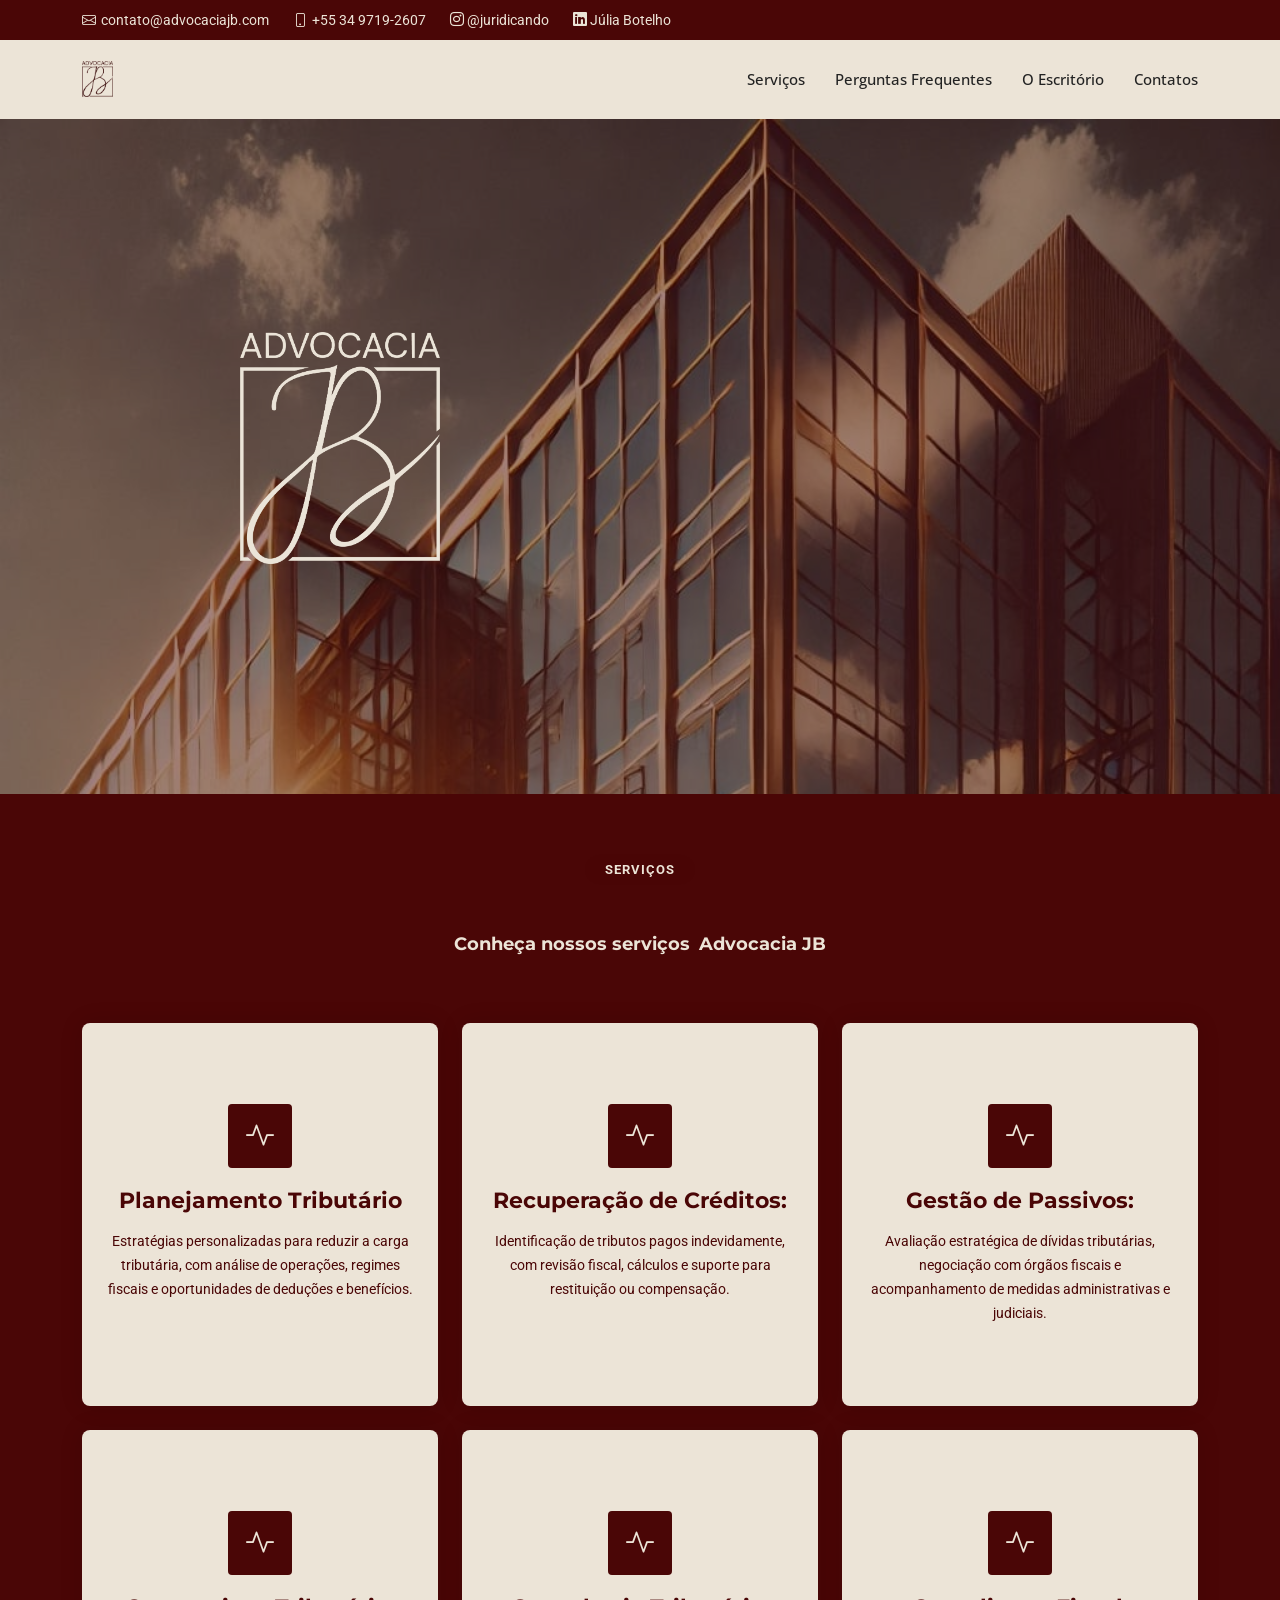
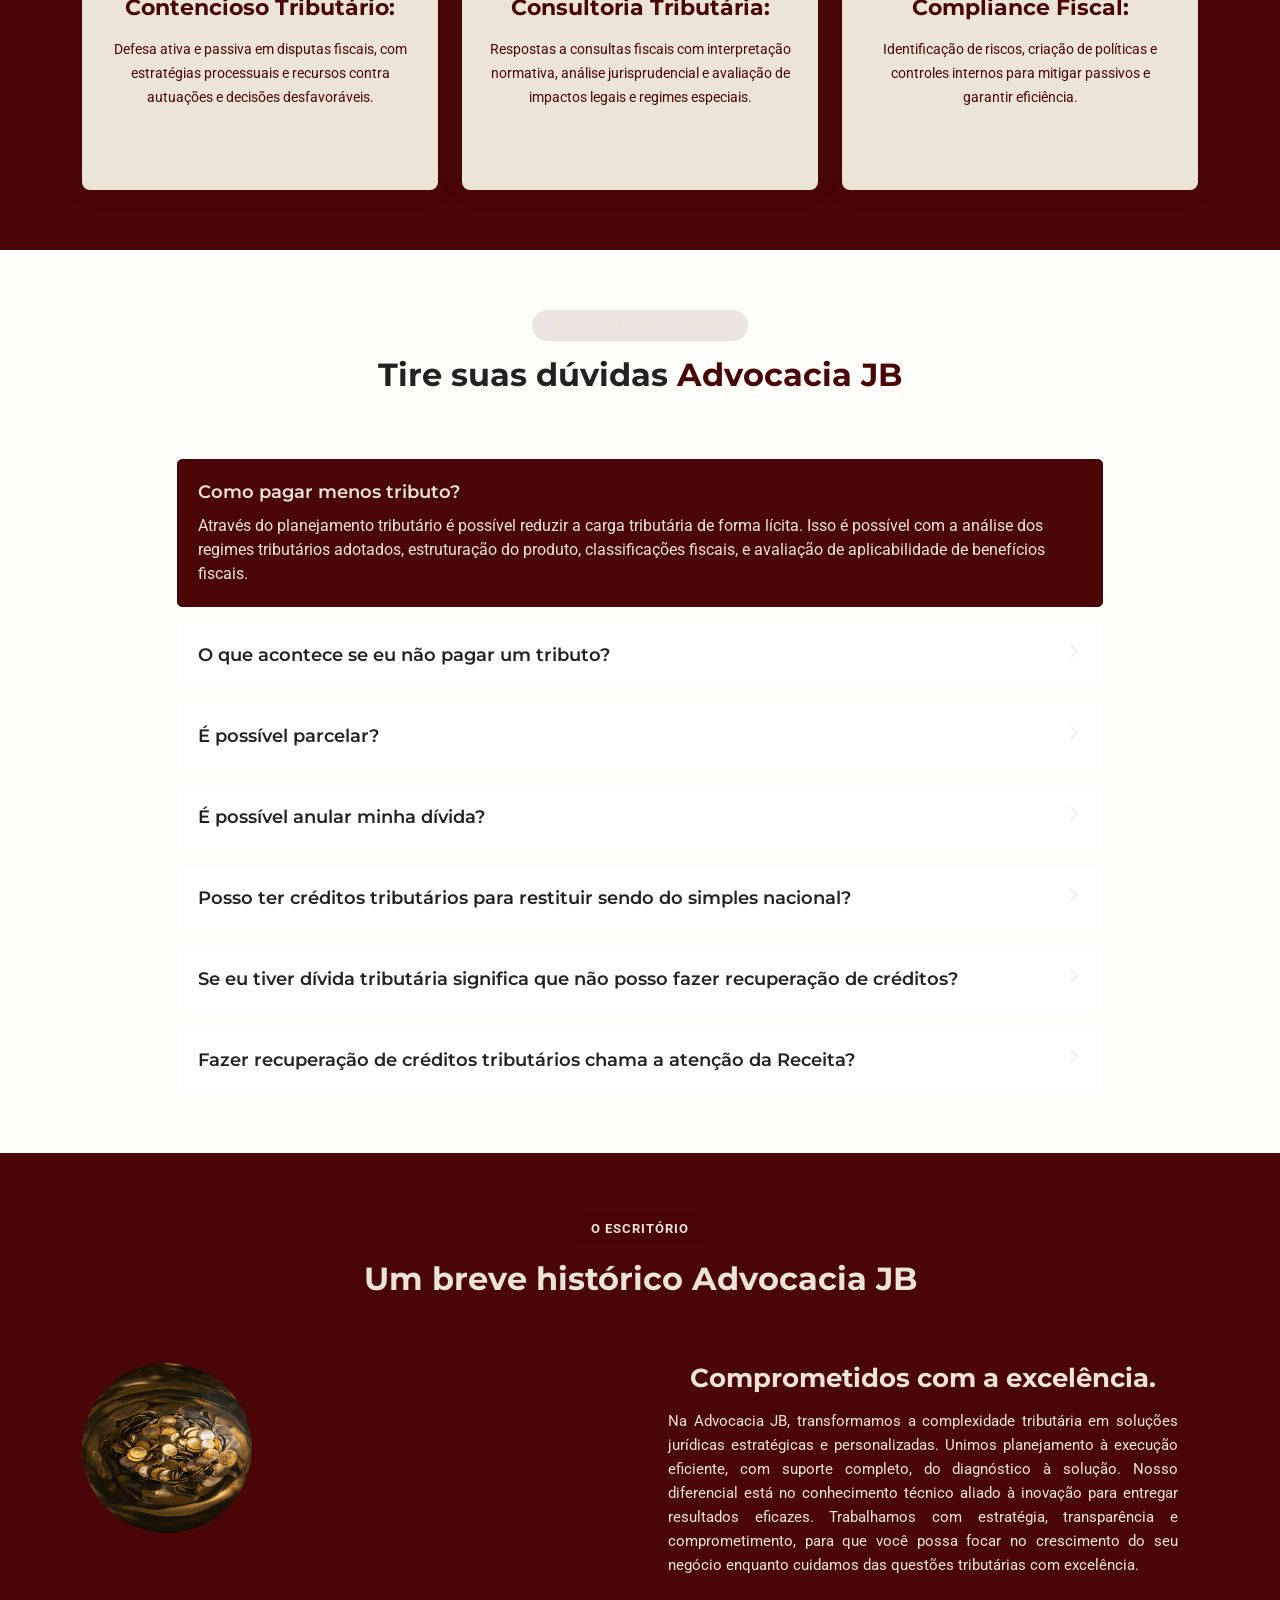
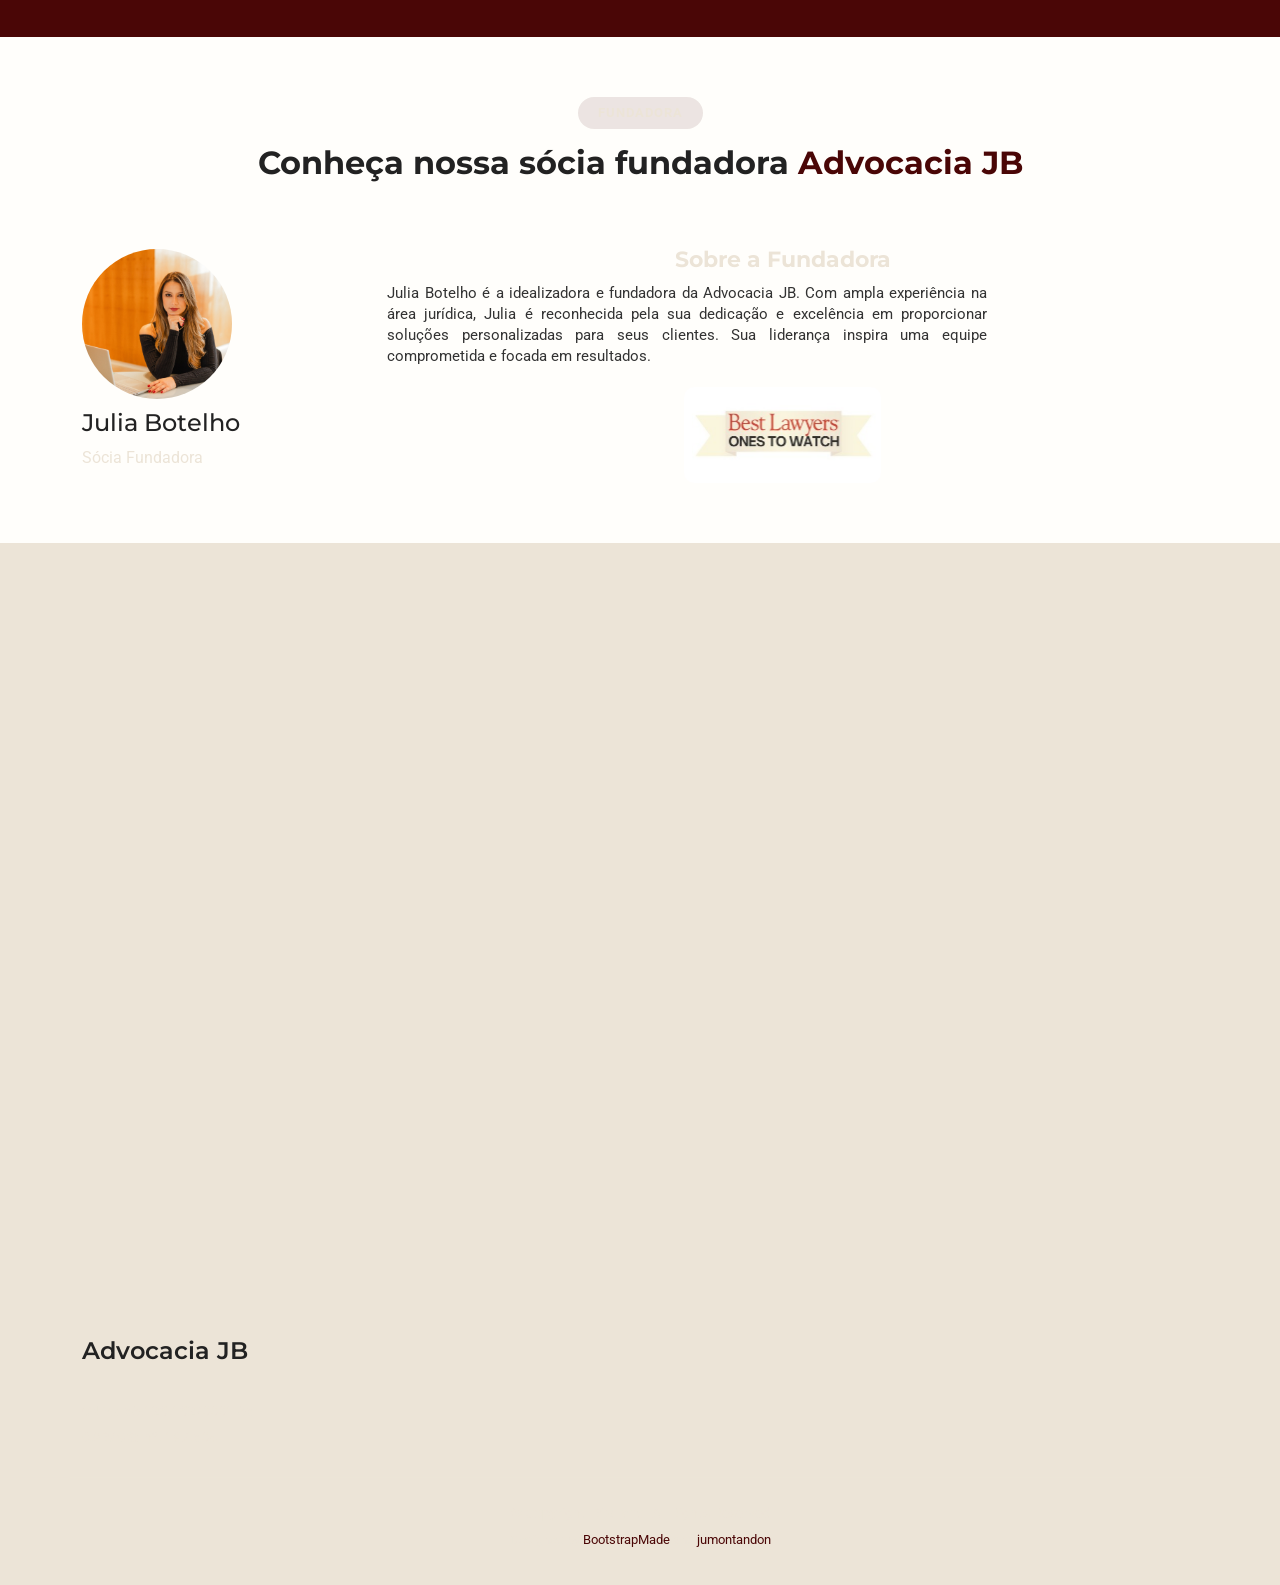
<file: index.html.html>
<!DOCTYPE html>
<html lang="en">

<head>
  <meta charset="utf-8">
  <meta content="width=device-width, initial-scale=1.0" name="viewport">
  <title>Advocacia JB</title>
  <meta name="description" content="Escritório de advocacia, localizado em Uberlândia, especializado em direito empresarial">
  <meta name="keywords" content="direito tributário, direito empresarial, diminuir impostos, julia botelho, escritorio advocacia uberlandia, advocacia empresarial">

  <!-- Favicons -->
  <link href="assets/img/JB_Bordeaux_with_white_bg.png" rel="icon">
  <link href="assets/img/apple-touch-icon.png" rel="apple-touch-icon">

  <!-- Fonts -->
  <link href="https://fonts.googleapis.com" rel="preconnect">
  <link href="https://fonts.gstatic.com" rel="preconnect" crossorigin>
  <link href="https://fonts.googleapis.com/css2?family=Roboto:ital,wght@0,100;0,300;0,400;0,500;0,700;0,900;1,100;1,300;1,400;1,500;1,700;1,900&family=Open+Sans:ital,wght@0,300;0,400;0,500;0,600;0,700;0,800;1,300;1,400;1,500;1,600;1,700;1,800&family=Montserrat:ital,wght@0,100;0,200;0,300;0,400;0,500;0,600;0,700;0,800;0,900;1,100;1,200;1,300;1,400;1,500;1,600;1,700;1,800;1,900&display=swap" rel="stylesheet">

  <!-- Vendor CSS Files -->
  <link href="assets/vendor/bootstrap/css/bootstrap.min.css" rel="stylesheet">
  <link href="assets/vendor/bootstrap-icons/bootstrap-icons.css" rel="stylesheet">
  <link href="assets/vendor/aos/aos.css" rel="stylesheet">
  <link href="assets/vendor/glightbox/css/glightbox.min.css" rel="stylesheet">
  <link href="assets/vendor/swiper/swiper-bundle.min.css" rel="stylesheet">

  <!-- Main CSS File -->
  <link href="assets/css/main.css" rel="stylesheet">

  <!-- =======================================================
  * Template Name: BizLand
  * Template URL: https://bootstrapmade.com/bizland-bootstrap-business-template/
  * Updated: Dec 05 2024 with Bootstrap v5.3.3
  * Author: BootstrapMade.com
  * License: https://bootstrapmade.com/license/
  ======================================================== -->
</head>

<body class="index-page">

  <header id="header" class="header sticky-top">

    <div class="topbar d-flex align-items-center">
      <div class="container d-flex justify-content-center justify-content-md-between">
        <div class="contact-info d-flex align-items-center">
          <i class="bi bi-envelope d-flex align-items-center"><a href="mailto:contact@example.com">contato@advocaciajb.com</a></i>
          <i class="bi bi-phone d-flex align-items-center ms-4"><a href="https://wa.me/553497192607?text=Olá,%20gostaria%20de%20solicitar%20uma%20proposta">+55 34 9719-2607</a></i>
          <a href="https://www.instagram.com/juridicando/" class="instagram d-flex align-items-center ms-4">
            <i class="bi bi-instagram">   @juridicando</i>
          </a>
          <a href="https://www.linkedin.com/in/julia-botelho/" class="linkedin d-flex align-items-center ms-4">
            <i class="bi bi-linkedin">   Júlia Botelho</i>
          </a>
        </div>
      </div>
    </div>
  <!-- End Top Bar -->

    <div class="branding d-flex align-items-center">

      <div class="container position-relative d-flex align-items-center justify-content-between">
        <a href="index.html" class="logo d-flex align-items-center">
        
          <img src="assets/img/JB Bordeaux.png" alt="Logo Advocacia JB">
          <!--<h1 class="sitename">Advocacia JB</h1>-->
        </a>

        <nav id="navmenu" class="navmenu">
          <ul>
            <li><a href="#services">Serviços</a></li>
            <li><a href="#faq">Perguntas Frequentes</a></li>
            <!--<li><a href="#portfolio">Artigos</a></li>-->
            <li><a href="#about">O Escritório</a></li>
            <!--<li><a href="#google">Avaliações</a></li>-->
            <li><a href="#contact">Contatos</a></li>
          </ul>
          <i class="mobile-nav-toggle d-xl-none bi bi-list"></i>
        </nav>

      </div>

    </div>

  </header>

  <main class="main">

    <!-- Hero Section -->
    <section id="hero" class="hero section light-background">
      <div class="container">
        <div class="row gy-4">
          <!-- Coluna com o conteúdo existente -->
          <div class="col-lg-6 order-2 order-lg-1 d-flex flex-column align-items-center justify-content-center" data-aos="zoom-out">
           <!-- <h1><span>Advocacia JB</span></h1>-->
            <!-- Adicionando o quadrado abaixo do título -->
            <div class="icon-box-wrapper mt-4">
              <!--<a href="#imob" class="icon-box-link">
                <div class="icon-box">-->
                  <img src="assets/img/JB Off White.png" alt="Logo escritório">
                  <!--<h3>Direito Tributário</h3>-->
                </div>
              </a>
            </div>
          </div>
    
          <!-- Coluna com a citação -->
          <div class="col-lg-6 order-1 order-lg-2 d-flex flex-column align-items-center justify-content-center" data-aos="zoom-out">
            <blockquote class="quote">
              <!--<p>“Aumento seu lucro com a redução de tributos.”</p>-->
            </blockquote>
          </div>
        </div>
      </div>
    </section>
    
    
    <!-- /Hero Section -->

    <!-- Services Section -->
    <section id="services" class="services section">

      <!-- Section Title -->
      <div class="container section-title" data-aos="fade-up">
        <h2>Serviços</h2>
        <p><span>Conheça nossos serviços</span> <span class="description-title">Advocacia JB</span></p>
      </div><!-- End Section Title -->

      <div class="container">

        <div class="row gy-4">

          <div class="col-lg-4 col-md-6" data-aos="fade-up" data-aos-delay="100">
            <div class="service-item position-relative">
              <div class="icon">
                <i class="bi bi-activity"></i>
              </div>
              <a href="#" class="stretched-link">
                <h3>Planejamento Tributário</h3>
              </a>
              <p>Estratégias personalizadas para reduzir a carga tributária, com análise de operações, regimes fiscais e oportunidades de deduções e benefícios.</p>
            </div>
          </div><!-- End Service Item -->

          <div class="col-lg-4 col-md-6" data-aos="fade-up" data-aos-delay="200">
            <div class="service-item position-relative">
              <div class="icon">
                <i class="bi bi-activity"></i>
              </div>
              <a href="#" class="stretched-link">
                <h3>Recuperação de Créditos:</h3>
              </a>
              <p> Identificação de tributos pagos indevidamente, com revisão fiscal, cálculos e suporte para restituição ou compensação.</p>
            </div>
          </div><!-- End Service Item -->

          <div class="col-lg-4 col-md-6" data-aos="fade-up" data-aos-delay="300">
            <div class="service-item position-relative">
              <div class="icon">
                <i class="bi bi-activity"></i>
              </div>
              <a href="#" class="stretched-link">
                <h3>Gestão de Passivos:</h3>
              </a>
              <p>Avaliação estratégica de dívidas tributárias, negociação com órgãos fiscais e acompanhamento de medidas administrativas e judiciais.</p>
            </div>
          </div><!-- End Service Item -->

          <div class="col-lg-4 col-md-6" data-aos="fade-up" data-aos-delay="400">
            <div class="service-item position-relative">
              <div class="icon">
                <i class="bi bi-activity"></i>
              </div>
              <a href="#" class="stretched-link">
                <h3>Contencioso Tributário:</h3>
              </a>
              <p>Defesa ativa e passiva em disputas fiscais, com estratégias processuais e recursos contra autuações e decisões desfavoráveis.</p>
              <a href="#" class="stretched-link"></a>
            </div>
          </div><!-- End Service Item -->

          <div class="col-lg-4 col-md-6" data-aos="fade-up" data-aos-delay="500">
            <div class="service-item position-relative">
              <div class="icon">
                <i class="bi bi-activity"></i>
              </div>
              <a href="#" class="stretched-link">
                <h3>Consultoria Tributária:</h3>
              </a>
              <p>Respostas a consultas fiscais com interpretação normativa, análise jurisprudencial e avaliação de impactos legais e regimes especiais.</p>
              <a href="#" class="stretched-link"></a>
            </div>
          </div><!-- End Service Item -->

          <div class="col-lg-4 col-md-6" data-aos="fade-up" data-aos-delay="600">
            <div class="service-item position-relative">
              <div class="icon">
                <i class="bi bi-activity"></i>
              </div>
              <a href="#" class="stretched-link">
                <h3>Compliance Fiscal:</h3>
              </a>
              <p>Identificação de riscos, criação de políticas e controles internos para mitigar passivos e garantir eficiência.</p>
              <a href="#" class="stretched-link"></a>
            </div>
          </div><!-- End Service Item -->
        </div>
      </div>
    </section><!-- /Services Section -->

    <!-- Faq Section -->


      <!-- Section Title -->
      <section id="faq" class="faq section light-background">
        <div class="container section-title" data-aos="fade-up">
          <h2>Perguntas Frequentes</h2>
          <p><span>Tire suas dúvidas</span> <span class="description-title">Advocacia JB</span></p>
        </div><!-- End Section Title -->
  
        <div class="container">
  
          <div class="row justify-content-center">
  
            <div class="col-lg-10" data-aos="fade-up" data-aos-delay="100">
  
              <div class="faq-container">
  
                <div class="faq-item faq-active">
                  <h3>Como pagar menos tributo?</h3>
                  <div class="faq-content">
                    <p>Através do planejamento tributário é possível reduzir a carga tributária de forma lícita. Isso é possível com a análise dos regimes tributários adotados, estruturação do produto, classificações fiscais, e avaliação de aplicabilidade de benefícios fiscais.</p>
                  </div>
                  <i class="faq-toggle bi bi-chevron-right"></i>
                </div><!-- End Faq item-->
  
                <div class="faq-item">
                  <h3>O que acontece se eu não pagar um tributo?</h3>
                  <div class="faq-content">
                    <p>O não pagamento de débitos tributários tem impacto financeiro, pois importa em acréscimo de juros e multas. Além disso, após a cobrança administrativa, o débito é encaminhado para inscrição em dívida ativa e posterior ajuizamento de execução fiscal, onde pode haver protesto, inscrição no Cadin, bloqueio de conta bancária, penhora dos bens, entre outros.</p>
                  </div>
                  <i class="faq-toggle bi bi-chevron-right"></i>
                </div><!-- End Faq item-->
  
                <div class="faq-item">
                  <h3>É possível parcelar?</h3>
                  <div class="faq-content">
                    <p>Sim, existem parcelamentos regulares e incentivados, com benefícios de prazos maiores e redução de multas e juros. Mas atenção, é importante consultar um especialista para analisar estrategicamente, inclusive se todos os débitos são devidos.</p>
                  </div>
                  <i class="faq-toggle bi bi-chevron-right"></i>
                </div><!-- End Faq item-->
  
                <div class="faq-item">
                  <h3>É possível anular minha dívida?</h3>
                  <div class="faq-content">
                    <p>Sim, fazemos uma análise de causas de nulidade ou extinção do débito</p>
                  </div>
                  <i class="faq-toggle bi bi-chevron-right"></i>
                </div><!-- End Faq item-->
  
                <div class="faq-item">
                  <h3>Posso ter créditos tributários para restituir sendo do simples nacional?</h3>
                  <div class="faq-content">
                    <p>Sim, alguns setores envolvem a tributação monofásica de PIS/COFINS e/ou a substituição tributária de ICMS, por exemplo.. É comum as receitas submetidas a esses recolhimentos não serem segregadas na apuração dos tributos correntes, levando a um pagamento indevido de tributo que pode ser recuperado.</p>
                  </div>
                  <i class="faq-toggle bi bi-chevron-right"></i>
                </div><!-- End Faq item-->
  
                <div class="faq-item">
                  <h3>Se eu tiver dívida tributária significa que não posso fazer recuperação de créditos?</h3>
                  <div class="faq-content">
                    <p>Não, são duas coisas distintas. A recuperação de créditos decorre de tributos pagos indevidamente, que não deveriam ter sido pagos, e a restituição é um direito do contribuinte previsto legalmente.</p>
                  </div>
                  <i class="faq-toggle bi bi-chevron-right"></i>
                </div><!-- End Faq item-->
  
                <div class="faq-item">
                  <h3>Fazer recuperação de créditos tributários chama a atenção da Receita?</h3>
                  <div class="faq-content">
                    <p>Não, é importante esclarecer que a Receita já tem todas as informações, hoje em dia os sistemas são automatizados, interligados e contam com muita tecnologia. Então, o contribuinte que tiver inconsistências em sejas de latões ou pagamentos pode ser autuado independente de exercer o seu direito de pedir a restituição de tributos pagos indevidamente.</p>
                  </div>
                  <i class="faq-toggle bi bi-chevron-right"></i>
                </div><!-- End Faq item-->
              </div>
            </div><!-- End Faq Column-->
          </div>
        </div>
      </section><!-- /Faq Section -->
  
       <!-- Portfolio Section 
    <section id="portfolio" class="portfolio section">

       Section Title --
      <div class="container section-title" data-aos="fade-up">
        <h2>Artigos</h2>
        <p><span>Artigos Interessantes&nbsp;</span> <span class="description-title">Advocacia JB</span></p>
      </div><!-- End Section Title --
      <div class="row gy-4">
        <div class="container">

            <div class="row gy-4">
    
              <div class="col-lg-4 col-md-6" data-aos="fade-up" data-aos-delay="100">
                <div class="service-item position-relative">
                  <div class="icon">
                    <i class="bi bi-activity"></i>
                  </div>="#" class="stretched-link">
                    <h3>Nesciunt Mete</h3>
                  </a>
                  <p>Provident nihil minus qui consequatur non omnis maiores. Eos accusantium minus dolores iure perferendis tempore et consequatur.</p>
                </div>
              </div><!-- End Service Item --
    
              <div class="col-lg-4 col-md-6" data-aos="fade-up" data-aos-delay="200">
                <div class="service-item position-relative">
                  <div class="icon">
                    <i class="bi bi-broadcast"></i>
                  </div>
                  <a href="#" class="stretched-link">
                    <h3>Eosle Commodi</h3>
                  </a>
                  <p>Ut autem aut autem non a. Sint sint sit facilis nam iusto sint. Libero corrupti neque eum hic non ut nesciunt dolorem.</p>
                </div>
              </div><!-- End Service Item --
    
              <div class="col-lg-4 col-md-6" data-aos="fade-up" data-aos-delay="300">
                <div class="service-item position-relative">
                  <div class="icon">
                    <i class="bi bi-easel"></i>
                  </div>
                  <a href="#" class="stretched-link">
                    <h3>Ledo Markt</h3>
                  </a>
                  <p>Ut excepturi voluptatem nisi sed. Quidem fuga consequatur. Minus ea aut. Vel qui id voluptas adipisci eos earum corrupti.</p>
                </div>
              </div><!-- End Service Item --
    
              <div class="col-lg-4 col-md-6" data-aos="fade-up" data-aos-delay="400">
                <div class="service-item position-relative">
                  <div class="icon">
                    <i class="bi bi-bounding-box-circles"></i>
                  </div>
                  <a href="#" class="stretched-link">
                    <h3>Asperiores Commodit</h3>
                  </a>
                  <p>Non et temporibus minus omnis sed dolor esse consequatur. Cupiditate sed error ea fuga sit provident adipisci neque.</p>
                  <a href="#" class="stretched-link"></a>
                </div>
              </div><!-- End Service Item --
    
              <div class="col-lg-4 col-md-6" data-aos="fade-up" data-aos-delay="500">
                <div class="service-item position-relative">
                  <div class="icon">
                    <i class="bi bi-calendar4-week"></i>
                  </div>
                  <a href="#" class="stretched-link">
                    <h3>Velit Doloremque</h3>
                  </a>
                  <p>Cumque et suscipit saepe. Est maiores autem enim facilis ut aut ipsam corporis aut. Sed animi at autem alias eius labore.</p>
                  <a href="#" class="stretched-link"></a>
                </div>
              </div><!-- End Service Item --
    
              <div class="col-lg-4 col-md-6" data-aos="fade-up" data-aos-delay="600">
                <div class="service-item position-relative">
                  <div class="icon">
                    <i class="bi bi-chat-square-text"></i>
                  </div>
                  <a href="#" class="stretched-link">
                    <h3>Dolori Architecto</h3>
                  </a>
                  <p>Hic molestias ea quibusdam eos. Fugiat enim doloremque aut neque non et debitis iure. Corrupti recusandae ducimus enim.</p>
                  <a href="#" class="stretched-link"></a>
                </div>
              </div><!-- End Service Item --
    
            </div>--
    
          </div>
          </div><!-- End Portfolio Container --

        </div>

      </div>

    </section><!-- /Portfolio Section -->

       <!-- About Section -->
    <section id="about" class="about section light-background">

      <!-- Section Title -->
      <div class="container section-title" data-aos="fade-up">
        <h2>O Escritório</h2>
        <p><span>Um breve histórico</span> <span class="description-title">Advocacia JB</span></p>
      </div><!-- End Section Title -->

      <div class="container">

        <div class="row gy-3">

          <div class="col-lg-6" data-aos="fade-up" data-aos-delay="100">
            <img src="assets/img/moedas.jpg" alt="" class="img-fluid">
          </div>

          <div class="col-lg-6 d-flex flex-column justify-content-center" data-aos="fade-up" data-aos-delay="200">
            <div class="about-content ps-0 ps-lg-3">
              <h3>Comprometidos com a excelência.</h3>
              <p id="texto-about">
                Na Advocacia JB, transformamos a complexidade tributária em soluções jurídicas estratégicas e personalizadas. Unimos planejamento à execução eficiente, com suporte completo, do diagnóstico à solução. 
                Nosso diferencial está no conhecimento técnico aliado à inovação para entregar resultados eficazes. Trabalhamos com estratégia, transparência e comprometimento, para que você possa focar no crescimento do seu negócio enquanto cuidamos das questões tributárias com excelência.                
              </p>
            </div>

          </div>
        </div>

      </div>

    </section><!-- /About Section -->

        <!-- Team Section -->
<section id="team" class="team section light-background">

  <!-- Section Title -->
  <div class="container section-title" data-aos="fade-up">
    <h2>Fundadora</h2>
    <p><span>Conheça nossa sócia fundadora</span> <span class="description-title">Advocacia JB</span></p>
  </div><!-- End Section Title -->
  
  <div class="container">
    <div class="row gy-4 align-items-center">
  
      <!-- Foto e informações -->
      <div class="col-lg-3 col-md-6 d-flex align-items-stretch" data-aos="fade-up" data-aos-delay="100">
        <div class="team-member">
          <div class="member-img">
            <img src="assets/img/team/julia_botelho.jpg" class="img-fluid" alt="Julia Botelho" style="border-radius: 75%;">
          </div>
          <div class="member-info">
            <h4>Julia Botelho</h4>
            <span>Sócia Fundadora</span>
          </div>
        </div>
      </div><!-- End Team Member -->
  
      <!-- Texto ao lado direito da foto -->
      <div class="col-lg-9 col-md-6" data-aos="fade-up" data-aos-delay="200">
        <div class="founder-description">
          <h3>Sobre a Fundadora</h3>
          <p id="texto-about">
            Julia Botelho é a idealizadora e fundadora da Advocacia JB. Com ampla experiência na área jurídica, 
            Julia é reconhecida pela sua dedicação e excelência em proporcionar soluções personalizadas para seus clientes. 
            Sua liderança inspira uma equipe comprometida e focada em resultados.
          </p>
          <div style="text-align: center; margin-top: 20px;">
            <img src="assets/img/bestlawyers.jpg" alt="bestlawyers" style="width: 25%; height: 25%; border-radius: 10px;">
          </div>
        </div>

      </div><!-- End Text Section -->
  
    </div>
  </div>
</section><!-- /Team Section -->

 <!-- Testimonials Section --
 <section id="testimonials" class="testimonials section dark-background">

  <img src="assets/img/testimonials-bg.jpg" class="testimonials-bg" alt="">

  <div class="container" data-aos="fade-up" data-aos-delay="100">

    <div class="swiper init-swiper">
      <script type="application/json" class="swiper-config">
        {
          "loop": true,
          "speed": 600,
          "autoplay": {
            "delay": 5000
          },
          "slidesPerView": "auto",
          "pagination": {
            "el": ".swiper-pagination",
            "type": "bullets",
            "clickable": true
          }
        }
      </script>
      <div class="swiper-wrapper">

        <div class="swiper-slide">
          <div class="testimonial-item">
            <img src="assets/img/testimonials/testimonials-1.jpg" class="testimonial-img" alt="">
            <h3>Saul Goodman</h3>
            <h4>Ceo &amp; Founder</h4>
            <div class="stars">
              <i class="bi bi-star-fill"></i><i class="bi bi-star-fill"></i><i class="bi bi-star-fill"></i><i class="bi bi-star-fill"></i><i class="bi bi-star-fill"></i>
            </div>
            <p>
              <i class="bi bi-quote quote-icon-left"></i>
              <span>Proin iaculis purus consequat sem cure digni ssim donec porttitora entum suscipit rhoncus. Accusantium quam, ultricies eget id, aliquam eget nibh et. Maecen aliquam, risus at semper.</span>
              <i class="bi bi-quote quote-icon-right"></i>
            </p>
          </div>
        </div><!-- End testimonial item --

        <div class="swiper-slide">
          <div class="testimonial-item">
            <img src="assets/img/testimonials/testimonials-2.jpg" class="testimonial-img" alt="">
            <h3>Sara Wilsson</h3>
            <h4>Designer</h4>
            <div class="stars">
              <i class="bi bi-star-fill"></i><i class="bi bi-star-fill"></i><i class="bi bi-star-fill"></i><i class="bi bi-star-fill"></i><i class="bi bi-star-fill"></i>
            </div>
            <p>
              <i class="bi bi-quote quote-icon-left"></i>
              <span>Export tempor illum tamen malis malis eram quae irure esse labore quem cillum quid cillum eram malis quorum velit fore eram velit sunt aliqua noster fugiat irure amet legam anim culpa.</span>
              <i class="bi bi-quote quote-icon-right"></i>
            </p>
          </div>
        </div><!-- End testimonial item --

        <div class="swiper-slide">
          <div class="testimonial-item">
            <img src="assets/img/testimonials/testimonials-3.jpg" class="testimonial-img" alt="">
            <h3>Jena Karlis</h3>
            <h4>Store Owner</h4>
            <div class="stars">
              <i class="bi bi-star-fill"></i><i class="bi bi-star-fill"></i><i class="bi bi-star-fill"></i><i class="bi bi-star-fill"></i><i class="bi bi-star-fill"></i>
            </div>
            <p>
              <i class="bi bi-quote quote-icon-left"></i>
              <span>Enim nisi quem export duis labore cillum quae magna enim sint quorum nulla quem veniam duis minim tempor labore quem eram duis noster aute amet eram fore quis sint minim.</span>
              <i class="bi bi-quote quote-icon-right"></i>
            </p>
          </div>
        </div><!-- End testimonial item --

        <div class="swiper-slide">
          <div class="testimonial-item">
            <img src="assets/img/testimonials/testimonials-4.jpg" class="testimonial-img" alt="">
            <h3>Matt Brandon</h3>
            <h4>Freelancer</h4>
            <div class="stars">
              <i class="bi bi-star-fill"></i><i class="bi bi-star-fill"></i><i class="bi bi-star-fill"></i><i class="bi bi-star-fill"></i><i class="bi bi-star-fill"></i>
            </div>
            <p>
              <i class="bi bi-quote quote-icon-left"></i>
              <span>Fugiat enim eram quae cillum dolore dolor amet nulla culpa multos export minim fugiat minim velit minim dolor enim duis veniam ipsum anim magna sunt elit fore quem dolore labore illum veniam.</span>
              <i class="bi bi-quote quote-icon-right"></i>
            </p>
          </div>
        </div><!-- End testimonial item --

        <div class="swiper-slide">
          <div class="testimonial-item">
            <img src="assets/img/testimonials/testimonials-5.jpg" class="testimonial-img" alt="">
            <h3>John Larson</h3>
            <h4>Entrepreneur</h4>
            <div class="stars">
              <i class="bi bi-star-fill"></i><i class="bi bi-star-fill"></i><i class="bi bi-star-fill"></i><i class="bi bi-star-fill"></i><i class="bi bi-star-fill"></i>
            </div>
            <p>
              <i class="bi bi-quote quote-icon-left"></i>
              <span>Quis quorum aliqua sint quem legam fore sunt eram irure aliqua veniam tempor noster veniam enim culpa labore duis sunt culpa nulla illum cillum fugiat legam esse veniam culpa fore nisi cillum quid.</span>
              <i class="bi bi-quote quote-icon-right"></i>
            </p>
          </div>
        </div><!-- End testimonial item --

      </div>
      <div class="swiper-pagination"></div>
    </div>

  </div>

</section><!-- /Testimonials Section -->

<!-- ======= Contact Section ======= -->
<section id="contact" class="contact">
    <div class="container" data-aos="fade-up">
        <div class="section-title">
            <h2>Contatos</h2>
        </div>
        <div class="row mt-5">

            <div class="col-lg-4">
                <div class="info">
                  <!--<div class="address">
                    <i class="bi bi-geo-alt"></i>Rua Pipipi, nº x
                  Bairro pipip
                  Uberlândia/MG
                </div>-->
<br>
                <div class="email">
                    <i class="bi bi-envelope"><a href="mailto:contact@example.com"> contato@advocaciajb.com</a></i> 
                </div>
                <br>
                <div class="phone">
                    <i class="bi bi-phone"><a href="https://wa.me/553497192607?text=Olá,%20gostaria%20de%20solicitar%20uma%20proposta">34 9719-2607</a></i>
                    
                </div>
                <br>
                <div class="social-links">
                  <p>
                    <i class="bi bi-instagram"></i>
                      <a href="https://www.instagram.com/juridicando" class="social-icon" target="_blank">
                        @juridicando
                      </a>
                  </p>
                  <p>
                    <i class="bi bi-linkedin"></i>
                      <a href="https://www.linkedin.com/in/julia-botelho/ 
                      " class="social-icon" target="_blank">
                           Júlia Botelho
                      </a>
                  </p>
              </div>
                </div>
            </div>

            <div class="col-lg-8 mt-5 mt-lg-0">

                <form action="https://formsubmit.co/contato@advocaciajb.com" method="post"
                    class="php-email-form">
                    <div class="row">
                        <div class="col-md-6 form-group">
                            <input type="text" name="name" class="form-control" id="name" placeholder="Nome"
                                required>
                        </div>
                        <div class="col-md-6 form-group mt-3 mt-md-0">
                            <input type="email" class="form-control" name="email" id="email"
                                placeholder="E-mail" required>
                        </div>
                    </div>
                    <div class="form-group mt-3">
                        <input type="text" class="form-control" name="subject" id="subject"
                            placeholder="Assunto" required>
                    </div>
                    <div class="form-group mt-3">
                        <textarea class="form-control" name="message" rows="5" placeholder="Mensagem"
                            required></textarea>
                    </div>
                    <div class="text-center"><button type="submit">Enviar</button></div>
                </form>
            </div>
        </div>
        <div class="text-center" style="margin-top:5vh;">
            <div class="d-flex justify-content-center">
                <a href="https://wa.me/553497192607?text=Olá,%20gostaria%20de%20solicitar%20uma%20proposta." target="_blank" id="zap2" <button="" class="zap">
                    <span id="zaptext">Peça uma proposta!</span>
                    <i class="bi bi-whatsapp"></i>
                </a>
            </div>
            <div style="display: flex; align-items: center; justify-content: center">
                <p style="font-weight: bolder; margin-top: 20px; font-size: large;"> Entre em contato conosco</p>
            </div>
        </div>
</section><!-- End Contact Section -->
  </main>

  <footer id="footer" class="footer">

 

    <div class="container footer-top">
      <div class="row gy-4">
        <div class="col-lg-4 col-md-6 footer-about">
          <a href="index.html" class="d-flex align-items-center">
            <span class="sitename">Advocacia JB</span>
          </a>
          <div class="footer-contact pt-3">
            <p class="mt-3"><strong>CNPJ:</strong> <span>56.123.132/0001-65</span></p>
            <p><strong>OAB/MG:</strong> <span>nº. 197.504</span></p>
          </div>
        </div>

        <div class="col-lg-2 col-md-3 footer-links">
        </div>

        <div class="col-lg-2 col-md-3 footer-links">
        </div>
      </div>
    </div>

    <div class="container copyright text-center mt-4">
      <p>© <span>Copyright</span> <strong class="px-1 sitename">BizLand</strong> <span>All Rights Reserved</span></p>
      <div class="credits">
        <!-- All the links in the footer should remain intact. -->
        <!-- You can delete the links only if you've purchased the pro version. -->
        <!-- Licensing information: https://bootstrapmade.com/license/ -->
        <!-- Purchase the pro version with working PHP/AJAX contact form: [buy-url] -->
        Designed by <a href="https://bootstrapmade.com/">BootstrapMade</a> and <a href= "https://github.com/jumontandon">jumontandon</a>
      </div>
    </div>

  </footer>

  <!-- Scroll Top -->
  <a href="#" id="scroll-top" class="scroll-top d-flex align-items-center justify-content-center"><i class="bi bi-arrow-up-short"></i></a>

  <!-- Preloader -->
  <div id="preloader">
    <div></div>
    <div></div>
    <div></div>
    <div></div>
  </div>

  <!-- Vendor JS Files -->
  <script src="assets/vendor/bootstrap/js/bootstrap.bundle.min.js"></script>
  <script src="assets/vendor/php-email-form/validate.js"></script>
  <script src="assets/vendor/aos/aos.js"></script>
  <script src="assets/vendor/glightbox/js/glightbox.min.js"></script>
  <script src="assets/vendor/waypoints/noframework.waypoints.js"></script>
  <script src="assets/vendor/purecounter/purecounter_vanilla.js"></script>
  <script src="assets/vendor/swiper/swiper-bundle.min.js"></script>
  <script src="assets/vendor/imagesloaded/imagesloaded.pkgd.min.js"></script>
  <script src="assets/vendor/isotope-layout/isotope.pkgd.min.js"></script>

  <!-- Main JS File -->
  <script src="assets/js/main.js"></script>

</body>

</html>
</file>
<file: assets/css/main.css>
/**
* Template Name: BizLand
* Template URL: https://bootstrapmade.com/bizland-bootstrap-business-template/
* Updated: Dec 05 2024 with Bootstrap v5.3.3
* Author: BootstrapMade.com
* License: https://bootstrapmade.com/license/
*/

/*--------------------------------------------------------------
# Font & Color Variables
# Help: https://bootstrapmade.com/color-system/
--------------------------------------------------------------*/
/* Fonts */
:root {
  --default-font: "Roboto",  system-ui, -apple-system, "Segoe UI", Roboto, "Helvetica Neue", Arial, "Noto Sans", "Liberation Sans", sans-serif, "Apple Color Emoji", "Segoe UI Emoji", "Segoe UI Symbol", "Noto Color Emoji";
  --heading-font: "Montserrat",  sans-serif;
  --nav-font: "Open Sans",  sans-serif;
}

/* Global Colors - The following color variables are used throughout the website. Updating them here will change the color scheme of the entire website */
:root { 
  --background-color: #ece4d7; /* Background color for the entire website, including individual sections */
  --default-color: #ece4d7; /* Default color used for the majority of the text content across the entire website */
  --heading-color: #222222; /* Color for headings, subheadings and title throughout the website */
  --accent-color: #4a0606; /* Accent color that represents your brand on the website. It's used for buttons, links, and other elements that need to stand out */
  --surface-color: #ece4d7; /* The surface color is used as a background of boxed elements within sections, such as cards, icon boxes, or other elements that require a visual separation from the global background. */
  --contrast-color: #ece4d7; /* Contrast color for text, ensuring readability against backgrounds of accent, heading, or default colors. */
}

/* Nav Menu Colors - The following color variables are used specifically for the navigation menu. They are separate from the global colors to allow for more customization options */
:root {
  --nav-color: #222222;  /* The default color of the main navmenu links */
  --nav-hover-color: #4a0606; /* Applied to main navmenu links when they are hovered over or active */
  --nav-mobile-background-color: #ece4d7; /* Used as the background color for mobile navigation menu */
  --nav-dropdown-background-color: #ece4d7; /* Used as the background color for dropdown items that appear when hovering over primary navigation items */
  --nav-dropdown-color: #222222; /* Used for navigation links of the dropdown items in the navigation menu. */
  --nav-dropdown-hover-color: #4a0606; /* Similar to --nav-hover-color, this color is applied to dropdown navigation links when they are hovered over. */
}

/* Color Presets - These classes override global colors when applied to any section or element, providing reuse of the sam color scheme. */

.light-background {
  --background-color: #fffefb;
  --surface-color: #ffffff;
}

.dark-background {
  --background-color: #060606;
  --default-color: #ece4d7;
  --heading-color: #ece4d7;
  --surface-color: #252525;
  --contrast-color: #ece4d7;
}

/* Smooth scroll */
:root {
  scroll-behavior: smooth;
}

/*--------------------------------------------------------------
# General Styling & Shared Classes
--------------------------------------------------------------*/
#texto-about {
 text-align: justify;
 font-size: 15px;
 width: 600px;

}

body {
  color: var(--default-color);
  background-color: var(--background-color);
  font-family: var(--default-font);
}

a {
  color: var(--accent-color);
  text-decoration: none;
  transition: 0.3s;
}

a:hover {
  color: color-mix(in srgb, var(--accent-color), transparent 25%);
  text-decoration: none;
}

h1,
h2,
h3,
h4,
h5,
h6 {
  color: var(--heading-color);
  font-family: var(--heading-font);
}

/* PHP Email Form Messages
------------------------------*/
.php-email-form .error-message {
  display: none;
  background: #df1529;
  color: #ffffff;
  text-align: left;
  padding: 15px;
  margin-bottom: 24px;
  font-weight: 600;
}

.php-email-form .sent-message {
  display: none;
  color: #ffffff;
  background: #059652;
  text-align: center;
  padding: 15px;
  margin-bottom: 24px;
  font-weight: 600;
}

.php-email-form .loading {
  display: none;
  background: var(--surface-color);
  text-align: center;
  padding: 15px;
  margin-bottom: 24px;
}

.php-email-form .loading:before {
  content: "";
  display: inline-block;
  border-radius: 50%;
  width: 24px;
  height: 24px;
  margin: 0 10px -6px 0;
  border: 3px solid var(--accent-color);
  border-top-color: var(--surface-color);
  animation: php-email-form-loading 1s linear infinite;
}

@keyframes php-email-form-loading {
  0% {
    transform: rotate(0deg);
  }

  100% {
    transform: rotate(360deg);
  }
}

/*--------------------------------------------------------------
# Global Header
--------------------------------------------------------------*/
.header {
  color: var(--default-color);
  transition: all 0.5s;
  z-index: 997;
  background-color: var(--background-color);
}

.header .topbar {
  background-color: var(--accent-color);
  height: 40px;
  padding: 0;
  font-size: 14px;
  transition: all 0.5s;
}

 .header .topbar .contact-info i {
  font-style: normal;
  color: var(--contrast-color);
}

.header .topbar .contact-info i a,
.header .topbar .contact-info i span {
  padding-left: 5px;
  color: var(--contrast-color);
}

@media (max-width: 575px) {
  .header .topbar {
    height: 50px; /* Reduzir a altura do topbar */
  }

  .header .topbar .contact-info i a,
  .header .topbar .contact-info i span {
    font-size: 12px; /* Reduzir o tamanho da fonte */
    padding-left: 3px; /* Reduzir o espaçamento */
  }

  .header .topbar .contact-info i {
    margin-right: 10px; /* Ajustar o espaçamento entre os ícones */
  }

  .header .topbar .contact-info {
    flex-wrap: wrap; /* Permitir que os itens quebrem para a próxima linha */
    justify-content: center; /* Centralizar os itens */
  }

  .header .topbar .contact-info i a {
    white-space: nowrap; /* Evitar que o texto quebre em várias linhas */
  }

  .header .topbar .social-links {
    display: none; /* Ocultar ícones de redes sociais em telas menores */
  }

  .scrolled .header .topbar {
    height: 0;
    visibility: hidden;
    overflow: hidden;
  }
}

@media (max-width: 400px) {
  .header .topbar .contact-info i a,
  .header .topbar .contact-info i span {
    font-size: 10px; /* Reduzir ainda mais o tamanho da fonte */
  }

  .header .topbar .contact-info i {
    margin-right: 5px; /* Reduzir o espaçamento entre os ícones */
  }
}

.header .topbar .social-links a {
  color: color-mix(in srgb, var(--contrast-color), transparent 40%);
  line-height: 0;
  transition: 0.3s;
  margin-left: 20px;
}

.header .topbar .social-links a:hover {
  color: var(--contrast-color);
} 

.header .branding {
  background-color: var(--background-color);
  min-height: 60px;
  padding: 10px 0;
}

.header .logo {
  line-height: 1;
}

.header .logo img {
  max-height: 36px;
  margin-right: 8px;
}

.header .logo h1 {
  font-size: 30px;
  margin: 0;
  font-weight: 700;
  color: #4a0606;
}

.scrolled .header {
  box-shadow: 0px 0 18px rgba(0, 0, 0, 0.1);
}

.scrolled .header .topbar {
  height: 0;
  visibility: hidden;
  overflow: hidden;
}

/*--------------------------------------------------------------
# Navigation Menu
--------------------------------------------------------------*/
/* Navmenu - Desktop */
@media (min-width: 1200px) {
  .navmenu {
    padding: 0;
  }

  .navmenu ul {
    margin: 0;
    padding: 0;
    display: flex;
    list-style: none;
    align-items: center;
  }

  .navmenu li {
    position: relative;
  }

  .navmenu a,
  .navmenu a:focus {
    color: var(--nav-color);
    padding: 18px 15px;
    font-size: 15px;
    font-family: var(--nav-font);
    font-weight: 500;
    display: flex;
    align-items: center;
    justify-content: space-between;
    white-space: nowrap;
    transition: 0.3s;
  }

  .navmenu a i,
  .navmenu a:focus i {
    font-size: 12px;
    line-height: 0;
    margin-left: 5px;
    transition: 0.3s;
  }

  .navmenu li:last-child a {
    padding-right: 0;
  }

  .navmenu li:hover>a,
  .navmenu .active,
  .navmenu .active:focus {
    color: var(--nav-hover-color);
  }

  .navmenu .dropdown ul {
    margin: 0;
    padding: 10px 0;
    background: var(--nav-dropdown-background-color);
    display: block;
    position: absolute;
    visibility: hidden;
    left: 14px;
    top: 130%;
    opacity: 0;
    transition: 0.3s;
    border-radius: 4px;
    z-index: 99;
    box-shadow: 0px 0px 30px rgba(0, 0, 0, 0.1);
  }

  .navmenu .dropdown ul li {
    min-width: 200px;
  }

  .navmenu .dropdown ul a {
    padding: 10px 20px;
    font-size: 15px;
    text-transform: none;
    color: var(--nav-dropdown-color);
  }

  .navmenu .dropdown ul a i {
    font-size: 12px;
  }

  .navmenu .dropdown ul a:hover,
  .navmenu .dropdown ul .active:hover,
  .navmenu .dropdown ul li:hover>a {
    color: var(--nav-dropdown-hover-color);
  }

  .navmenu .dropdown:hover>ul {
    opacity: 1;
    top: 100%;
    visibility: visible;
  }

  .navmenu .dropdown .dropdown ul {
    top: 0;
    left: -90%;
    visibility: hidden;
  }

  .navmenu .dropdown .dropdown:hover>ul {
    opacity: 1;
    top: 0;
    left: -100%;
    visibility: visible;
  }
}


/* Navmenu - Mobile */
@media (max-width: 1199px) {
  .mobile-nav-toggle {
    color: var(--nav-color);
    font-size: 28px;
    line-height: 0;
    margin-right: 10px;
    cursor: pointer;
    transition: color 0.3s;
  }

  .navmenu {
    padding: 0;
    z-index: 9997;
  }

  .navmenu ul {
    display: none;
    list-style: none;
    position: absolute;
    inset: 60px 20px 20px 20px;
    padding: 10px 0;
    margin: 0;
    border-radius: 6px;
    background-color: var(--nav-mobile-background-color);
    overflow-y: auto;
    transition: 0.3s;
    z-index: 9998;
    box-shadow: 0px 0px 30px rgba(0, 0, 0, 0.1);
  }

  .navmenu a,
  .navmenu a:focus {
    color: var(--nav-dropdown-color);
    padding: 10px 20px;
    font-family: var(--nav-font);
    font-size: 17px;
    font-weight: 500;
    display: flex;
    align-items: center;
    justify-content: space-between;
    white-space: nowrap;
    transition: 0.3s;
  }

  .navmenu a i,
  .navmenu a:focus i {
    font-size: 12px;
    line-height: 0;
    margin-left: 5px;
    width: 30px;
    height: 30px;
    display: flex;
    align-items: center;
    justify-content: center;
    border-radius: 50%;
    transition: 0.3s;
    background-color: color-mix(in srgb, var(--accent-color), transparent 90%);
  }

  .navmenu a i:hover,
  .navmenu a:focus i:hover {
    background-color: var(--accent-color);
    color: var(--contrast-color);
  }

  .navmenu a:hover,
  .navmenu .active,
  .navmenu .active:focus {
    color: var(--nav-dropdown-hover-color);
  }

  .navmenu .active i,
  .navmenu .active:focus i {
    background-color: var(--accent-color);
    color: var(--contrast-color);
    transform: rotate(180deg);
  }

  .navmenu .dropdown ul {
    position: static;
    display: none;
    z-index: 99;
    padding: 10px 0;
    margin: 10px 20px;
    background-color: var(--nav-dropdown-background-color);
    border: 1px solid color-mix(in srgb, var(--default-color), transparent 90%);
    box-shadow: none;
    transition: all 0.5s ease-in-out;
  }

  .navmenu .dropdown ul ul {
    background-color: rgba(33, 37, 41, 0.1);
  }

  .navmenu .dropdown>.dropdown-active {
    display: block;
    background-color: rgba(33, 37, 41, 0.03);
  }

  .mobile-nav-active {
    overflow: hidden;
  }

  .mobile-nav-active .mobile-nav-toggle {
    color: #fff;
    position: absolute;
    font-size: 32px;
    top: 15px;
    right: 15px;
    margin-right: 0;
    z-index: 9999;
  }

  .mobile-nav-active .navmenu {
    position: fixed;
    overflow: hidden;
    inset: 0;
    background: rgba(33, 37, 41, 0.8);
    transition: 0.3s;
  }

  .mobile-nav-active .navmenu>ul {
    display: block;
  }
}

/*--------------------------------------------------------------
# Global Footer
--------------------------------------------------------------*/
.footer {
  color: var(--default-color);
  background-color: var(--background-color);
  font-size: 14px;
  padding-bottom: 50px;
  position: relative;
}

.footer .footer-newsletter {
  background-color: color-mix(in srgb, var(--accent-color), transparent 96%);
  padding: 50px 0;
}

.footer .footer-newsletter h4 {
  font-size: 24px;
}

.footer .footer-newsletter .newsletter-form {
  margin-top: 30px;
  margin-bottom: 15px;
  padding: 6px 8px;
  position: relative;
  background-color: var(--surface-color);
  border: 1px solid color-mix(in srgb, var(--accent-color), transparent 80%);
  box-shadow: 0px 2px 25px rgba(0, 0, 0, 0.1);
  display: flex;
  transition: 0.3s;
  border-radius: 4px;
}

.footer .footer-newsletter .newsletter-form:focus-within {
  border-color: var(--accent-color);
}

.footer .footer-newsletter .newsletter-form input[type=email] {
  border: 0;
  padding: 4px;
  width: 100%;
  background-color: var(--surface-color);
  color: var(--default-color);
}

.footer .footer-newsletter .newsletter-form input[type=email]:focus-visible {
  outline: none;
}

.footer .footer-newsletter .newsletter-form input[type=submit] {
  border: 0;
  font-size: 16px;
  padding: 0 20px;
  margin: -7px -8px -7px 0;
  background: var(--accent-color);
  color: var(--contrast-color);
  transition: 0.3s;
  border-radius: 0 4px 4px 0;
}

.footer .footer-newsletter .newsletter-form input[type=submit]:hover {
  background: color-mix(in srgb, var(--accent-color), transparent 20%);
}

.footer .footer-top {
  padding-top: 50px;
}

.footer .social-links a {
  display: flex;
  align-items: center;
  justify-content: center;
  width: 40px;
  height: 40px;
  border-radius: 4px;
  border: 1px solid color-mix(in srgb, var(--default-color), transparent 50%);
  font-size: 16px;
  color: color-mix(in srgb, var(--default-color), transparent 20%);
  margin-right: 10px;
  transition: 0.3s;
}

.footer .social-links a:hover {
  color: var(--accent-color);
  border-color: var(--accent-color);
}

.footer h4 {
  font-size: 16px;
  font-weight: bold;
  position: relative;
  padding-bottom: 12px;
}

.footer .footer-links {
  margin-bottom: 30px;
}

.footer .footer-links ul {
  list-style: none;
  padding: 0;
  margin: 0;
}

.footer .footer-links ul i {
  margin-right: 3px;
  font-size: 12px;
  line-height: 0;
  color: var(--accent-color);
}

.footer .footer-links ul li {
  padding: 10px 0;
  display: flex;
  align-items: center;
}

.footer .footer-links ul li:first-child {
  padding-top: 0;
}

.footer .footer-links ul a {
  display: inline-block;
  color: color-mix(in srgb, var(--default-color), transparent 20%);
  line-height: 1;
}

.footer .footer-links ul a:hover {
  color: var(--accent-color);
}

.footer .footer-about a {
  color: var(--heading-color);
  font-size: 24px;
  font-weight: 600;
  font-family: var(--heading-font);
}

.footer .footer-contact p {
  margin-bottom: 5px;
}

.footer .copyright {
  padding-top: 25px;
  padding-bottom: 25px;
  border-top: 1px solid color-mix(in srgb, var(--default-color), transparent 90%);
}

.footer .copyright p {
  margin-bottom: 0;
}

.footer .credits {
  margin-top: 6px;
  font-size: 13px;
}

/*--------------------------------------------------------------
# Preloader
--------------------------------------------------------------*/
#preloader {
  position: fixed;
  inset: 0;
  z-index: 9999;
  overflow: hidden;
  background-color: var(--background-color);
  transition: all 0.6s ease-out;
  width: 100%;
  height: 100vh;
  display: flex;
  align-items: center;
  justify-content: center;
}

#preloader div {
  width: 13px;
  height: 13px;
  background-color: var(--accent-color);
  border-radius: 50%;
  animation-timing-function: cubic-bezier(0, 1, 1, 0);
  position: absolute;
  left: 50%;
}

#preloader div:nth-child(1) {
  left: calc(50% + 8px);
  animation: animate-preloader-1 0.6s infinite;
}

#preloader div:nth-child(2) {
  left: calc(50% + 8px);
  animation: animate-preloader-2 0.6s infinite;
}

#preloader div:nth-child(3) {
  left: calc(50% + 32px);
  animation: animate-preloader-2 0.6s infinite;
}

#preloader div:nth-child(4) {
  left: calc(50% + 56px);
  animation: animate-preloader-3 0.6s infinite;
}

@keyframes animate-preloader-1 {
  0% {
    transform: scale(0);
  }

  100% {
    transform: scale(1);
  }
}

@keyframes animate-preloader-3 {
  0% {
    transform: scale(1);
  }

  100% {
    transform: scale(0);
  }
}

@keyframes animate-preloader-2 {
  0% {
    transform: translate(0, 0);
  }

  100% {
    transform: translate(24px, 0);
  }
}

/*--------------------------------------------------------------
# Scroll Top Button
--------------------------------------------------------------*/
.scroll-top {
  position: fixed;
  visibility: hidden;
  opacity: 0;
  right: 15px;
  bottom: 15px;
  z-index: 99999;
  background-color: var(--accent-color);
  width: 40px;
  height: 40px;
  border-radius: 4px;
  transition: all 0.4s;
}

.scroll-top i {
  font-size: 24px;
  color: var(--contrast-color);
  line-height: 0;
}

.scroll-top:hover {
  background-color: color-mix(in srgb, var(--accent-color), transparent 20%);
  color: var(--contrast-color);
}

.scroll-top.active {
  visibility: visible;
  opacity: 1;
}

/*--------------------------------------------------------------
# Disable aos animation delay on mobile devices
--------------------------------------------------------------*/
@media screen and (max-width: 768px) {
  [data-aos-delay] {
    transition-delay: 0 !important;
  }
}

/*--------------------------------------------------------------
# Global Page Titles & Breadcrumbs
--------------------------------------------------------------*/
.page-title {
  --background-color: color-mix(in srgb, var(--default-color), transparent 96%);
  color: var(--default-color);
  background-color: var(--background-color);
  padding: 25px 0;
  position: relative;
}

.page-title h1 {
  font-size: 24px;
  font-weight: 600;
}

.page-title .breadcrumbs ol {
  display: flex;
  flex-wrap: wrap;
  list-style: none;
  padding: 0;
  margin: 0;
  font-size: 14px;
  font-weight: 400;
}

.page-title .breadcrumbs ol li+li {
  padding-left: 10px;
}

.page-title .breadcrumbs ol li+li::before {
  content: "/";
  display: inline-block;
  padding-right: 10px;
  color: color-mix(in srgb, var(--default-color), transparent 70%);
}

/*--------------------------------------------------------------
# Global Sections
--------------------------------------------------------------*/
section,
.section {
  color: var(--default-color);
  background-color: var(--background-color);
  padding: 60px 0;
  scroll-margin-top: 78px;
  overflow: clip;
}

@media (max-width: 1199px) {

  section,
  .section {
    scroll-margin-top: 60px;
  }
}

/*--------------------------------------------------------------
# Global Section Titles
--------------------------------------------------------------*/
.section-title {
  text-align: center;
  padding-bottom: 60px;
  position: relative;
}

.section-title h2 {
  font-size: 13px;
  letter-spacing: 1px;
  font-weight: 700;
  padding: 8px 20px;
  margin: 0;
  background: color-mix(in srgb, var(--accent-color), transparent 90%);
  color: var(--accent-color);
  display: inline-block;
  text-transform: uppercase;
  border-radius: 50px;
  font-family: var(--default-font);
}

.section-title p {
  color: var(--heading-color);
  margin: 10px 0 0 0;
  font-size: 32px;
  font-weight: 700;
  font-family: var(--heading-font);
}

.section-title p .description-title {
  color: var(--accent-color);
}

/*--------------------------------------------------------------
# Hero Section
--------------------------------------------------------------*/
.hero {
  width: 100%;
  min-height: 75vh;
  position: relative;
  padding: 60px 0;
  display: flex;
  align-items: center;
  background: url("../img/predios.jpg") top left;
  background-size: cover;
}

.hero::after {
  content: "";
  position: absolute;
  top: 0;
  left: 0;
  width: 100%;
  height: 100%;
  background: rgba(74, 6, 6, 0.5); /* Cor #4a0606 com 50% de opacidade */
  z-index: 1; /* Garante que o filtro fique sobre a imagem */
}

.hero .container {
  position: relative;
  z-index: 2; /* Mantém o conteúdo visível acima do filtro */
}


/*.hero:before {
  content: "";
  background: color-mix(in srgb, var(--background-color), transparent 30%);
  position: absolute;
  bottom: 0;
  top: 0;
  left: 0;
  right: 0;
}*/

.hero .container {
  position: relative;
}

.hero h1 {
  margin: 0;
  font-size: 48px;
  font-weight: 700;
  line-height: 56px;
}

.hero h1 span {
  color: var(--accent-color);
}

.hero p {
  color: color-mix(in srgb, var(--default-color), transparent 30%);
  margin: 5px 0 30px 0;
  font-size: 20px;
  font-weight: 400;
}

.hero .btn-get-started {
  color: var(--contrast-color);
  background: var(--accent-color);
  font-family: var(--heading-font);
  font-weight: 400;
  font-size: 16px;
  letter-spacing: 1px;
  display: inline-block;
  padding: 12px 30px;
  border-radius: 4px;
  transition: 0.5s;
  box-shadow: 0 8px 28px rgba(0, 0, 0, 0.1);
}

.hero .btn-get-started:hover {
  color: var(--contrast-color);
  background: color-mix(in srgb, var(--accent-color), transparent 15%);
  box-shadow: 0 8px 28px rgba(0, 0, 0, 0.1);
}

.hero .btn-watch-video {
  font-size: 16px;
  transition: 0.5s;
  margin-left: 25px;
  color: var(--default-color);
  font-weight: 600;
}

.hero .btn-watch-video i {
  color: var(--accent-color);
  font-size: 32px;
  transition: 0.3s;
  line-height: 0;
  margin-right: 8px;
}

.hero .btn-watch-video:hover {
  color: var(--accent-color);
}

.hero .btn-watch-video:hover i {
  color: color-mix(in srgb, var(--accent-color), transparent 15%);
}

.hero .animated {
  animation: up-down 2s ease-in-out infinite alternate-reverse both;
}

/* Estilo para o quadrado */
.hero .icon-box-wrapper {
  display: flex;
  justify-content: flex-start; /* Alinha o quadrado à esquerda */
  margin-left: -30px; /* Ajusta a posição horizontal fina */
  margin-top: 20px;
}

.icon-box-wrapper img {
  width: 200px;
  max-width: 100%; /* Garante que a imagem não ultrapasse o contêiner */
  height: auto;
}

.hero .icon-box {
  display: flex;
  flex-direction: column;
  align-items: center;
  justify-content: center;
  text-align: center;
  padding: 20px;
  background-color: #f8f9fa;
  border-radius: 10px;
  box-shadow: 0 4px 6px rgba(0, 0, 0, 0.1);
  transition: transform 0.3s ease, box-shadow 0.3s ease;
  width: 200px; /* Define a largura do quadrado */
}

.hero .icon-box img {
  width: 50px; /* Ajusta o tamanho do ícone */
  height: 50px;
  margin-bottom: 10px; /* Espaço abaixo do ícone */
}

.hero .icon-box h3 {
  font-size: 18px;
  color: #333;
  font-weight: bold;
}

.hero .icon-box:hover {
  transform: translateY(-10px);
  box-shadow: 0 6px 12px rgba(0, 0, 0, 0.15);
}

/* Responsividade */
@media (max-width: 640px) {
  .hero h1 {
    font-size: 28px;
    line-height: 36px;
  }

  .hero p {
    font-size: 18px;
    line-height: 24px;
    margin-bottom: 30px;
  }

  .hero .btn-get-started,
  .hero .btn-watch-video {
    font-size: 13px;
  }

  .hero .icon-box-wrapper {
    margin-left: 0; /* Reposiciona o quadrado no centro em telas menores */
    justify-content: center;
  }
}

@keyframes up-down {
  0% {
    transform: translateY(10px);
  }

  100% {
    transform: translateY(-10px);
  }
}

.quote {
  font-size: 40px; /* Tamanho da fonte */
  font-style: italic, bold; /* Texto em itálico */
  font-weight: bold; /* Texto em negrito */
  color: #ece4d7; /* Cor do texto */
  text-align: left; /* Alinhamento do texto */
  padding-left: 15px; /* Espaço após a linha */
  margin: 20px 0; /* Espaçamento superior e inferior */
}

/*--------------------------------------------------------------
# Featured Services Section
--------------------------------------------------------------*/
/* Configuração da seção de serviços */
.services {
  background-color: #4a0606;
  padding: 60px 0;
}

/* Título da seção */
.services .section-title h2 {
  color: #ece4d7;
  font-weight: 700;
  margin-bottom: 20px;
}

/* "Conheça nossos serviços" em #ece4d7 */
.services .section-title p span {
  color: #ece4d7;
  font-size: 18px;
}

/* Quadros de serviços em #ece4d7 com texto #4a0606 */
.services .service-item {
  background-color: #ece4d7;
  box-shadow: 0px 0 25px 0 rgba(0, 0, 0, 0.1);
  padding: 30px;
  transition: all 0.3s ease-in-out;
  height: 100%;
  position: relative;
  z-index: 1;
  border-radius: 8px;
}

/* Ícones nos quadros de serviços */
.services .service-item .icon {
  margin-bottom: 15px;
}

.services .service-item .icon i {
  color: #4a0606;
  font-size: 36px;
  transition: ease-in-out 0.3s;
}

/* Títulos dos serviços */
.services .service-item h3 {
  color: #4a0606;
  font-weight: 700;
  margin-bottom: 15px;
  font-size: 20px;
}

/* Links nos títulos dos serviços */
.services .service-item a {
  text-decoration: none;
}

/* Texto descritivo dos serviços */
.services .service-item p {
  color: #4a0606;
  line-height: 24px;
  font-size: 14px;
  margin-bottom: 0;
}

/* Efeito hover nos quadros de serviços */
.services .service-item:hover {
  transform: translateY(-5px);
  transition: all 0.3s ease-in-out;
}

/* Espaçamento entre os itens na grade */
.services .row {
  --bs-gutter-x: 1.5rem;
  --bs-gutter-y: 1.5rem;
}
/*--------------------------------------------------------------
# About Section
--------------------------------------------------------------*/

/* Estilo para os blocos de conteúdo */
.content-block {
  margin-bottom: 30px;
}

.image-wrapper, .text-wrapper {
  display: flex;
  flex-direction: column;
  justify-content: center;
}

.image-wrapper {
  align-items: center;
}

/* Estilos para a descrição da fundadora */
.founder-description {
  padding: 0 20px;
  max-width: 100%;
  word-wrap: break-word;
  overflow-wrap: break-word;
  word-break: break-word;
  white-space: normal;
  overflow: visible;
}

.founder-description h3 {
  font-weight: 700;
  font-size: 26px;
  text-align: center;
  margin-bottom: 15px;
}

.founder-description p {
  font-size: 16px;
  line-height: 1.6;
  text-align: justify;
  margin: 0;
  max-width: 100%;
}

/* Media queries para mobile */
@media (max-width: 768px) {
  .content-block .row {
    flex-direction: column;
  }
  
  .image-wrapper, .text-wrapper {
    width: 100%;
    max-width: 100%;
    flex: 0 0 100%;
  }
  
  .image-wrapper {
    margin-bottom: 20px;
  }
  
  .founder-description h3,
  .about-content h3 {
    font-size: 20px;
    margin-top: 15px;
  }
  
  .founder-description p,
  .about-content p {
    font-size: 13px;
    text-align: center;
  }
}

/* Estilos para colunas */
.images-column, .text-column {
  display: flex;
  flex-direction: column;
}

.images-column {
  align-items: center;
}

.image-container {
  display: flex;
  justify-content: center;
  margin-bottom: 30px;
}

.founder-description {
  padding: 0 20px;
  max-width: 100%;
  word-wrap: break-word;
  overflow-wrap: break-word;
  word-break: break-word;
  white-space: normal;
  overflow: visible;
}

.founder-description h3 {
  font-weight: 700;
  font-size: 26px;
  text-align: center;
  margin-bottom: 15px;
}

.founder-description p {
  font-size: 16px;
  line-height: 1.6;
  text-align: justify;
  margin: 0;
  max-width: 100%;
}

/* Ajustes para telas médias e pequenas */
@media (max-width: 992px) {
  .founder-description h3 {
    font-size: 22px;
  }

  .founder-description p {
    font-size: 14px;
  }
}

@media (max-width: 768px) {
  .founder-description h3 {
    font-size: 20px;
  }

  .founder-description p {
    font-size: 13px;
    text-align: center;
  }
  
  /* Em telas pequenas, as colunas podem empilhar */
  .images-column, .text-column {
    width: 100%;
  }
}

/* Estilos para o contêiner do texto */
.about-content {
  padding: 0 20px; /* Adiciona padding para evitar que o texto encoste nas bordas */
  max-width: 100%; /* Garante que o conteúdo não ultrapasse a largura do contêiner */
  word-wrap: break-word; /* Quebra palavras longas */
  overflow-wrap: break-word; /* Garante que o texto quebre corretamente */
  word-break: break-word; /* Quebra palavras longas para evitar overflow */
  white-space: normal; /* Garante que o texto quebre corretamente */
  overflow: visible; /* Garante que o texto não seja cortado */
}

/* Estilos para o título */
.about-content h3 {
  font-weight: 700;
  font-size: 26px;
  text-align: center;
  margin-bottom: 15px;
}

/* Estilos para o parágrafo */
.about-content p {
  font-size: 16px;
  line-height: 1.6;
  text-align: justify;
  margin: 0;
  max-width: 100%; /* Garante que o texto não ultrapasse a largura do contêiner */
}

/* Novo código para imagem de Julia Botelho */
#team .team-member .member-img {
  display: flex;
  justify-content: center;
  align-items: center;
  width: 150px; /* Definindo a largura do contêiner da imagem */
  height: 150px; /* Definindo a altura do contêiner da imagem */
}

#team .team-member .member-img img {
  object-fit: cover;
  width: 100%; /* A imagem vai ocupar 100% do contêiner */
  height: 100%; /* A altura da imagem será 100% do contêiner */
  border-radius: 50%; /* Faz a imagem ficar redonda */
  margin-bottom: 20px;
}

/* Ajustes para telas médias */
@media (max-width: 992px) {
  .about-content h3 {
    font-size: 22px;
  }

  .about-content p {
    font-size: 14px;
  }

  #team .team-member .member-img img {
    width: 120px;
    height: 120px;
  }
}

/* Ajustes para telas pequenas */
@media (max-width: 768px) {
  .about-content h3 {
    font-size: 20px;
  }

  .about-content p {
    font-size: 13px;
    text-align: center;
  }

  #team .team-member .member-img img {
    width: 120px;
    height: 120px;
  }
}
.img-fluid {
  border-radius: 50%;
  height: 170px;
  width: 170px;
}

.img-fluid-coins{
  border-radius: 75%;
}

/* Cor de fundo do bloco "About" */
.about.section.light-background {
  background-color: #4a0606;
  color: #ece4d7;
}

/* Garante que todos os textos dentro da seção também usem a cor clara */
.about.section.light-background h2,
.about.section.light-background h3,
.about.section.light-background p,
.about.section.light-background span,
.about.section.light-background .section-title,
.about.section.light-background .founder-description,
.about.section.light-background .about-content {
  color: #ece4d7;
}

/* Corrige também a cor dos títulos específicos, se forem sobrescritos */
.section-title h2,
.about-content h3,
.founder-description h3 {
  color: #ece4d7;
}
.about.section.light-background .team-member h4,
.about.section.light-background .team-member span {
  color: #ece4d7;
}

.image-wrapper, .text-wrapper {
  display: flex;
  flex-direction: column;
  /* justify-content: center; */ /* Remover esta linha */
}

.text-wrapper {
  align-items: flex-start; /* Alinha o conteúdo ao topo da coluna */
}



/*--------------------------------------------------------------
# Skills Section
--------------------------------------------------------------*/
.skills .progress {
  height: 60px;
  display: block;
  background: none;
  border-radius: 0;
}

.skills .progress .skill {
  color: var(--heading-color);
  padding: 0;
  margin: 0 0 6px 0;
  text-transform: uppercase;
  display: block;
  font-weight: 600;
  font-family: var(--heading-font);
}

.skills .progress .skill .val {
  float: right;
  font-style: normal;
}

.skills .progress-bar-wrap {
  background: color-mix(in srgb, var(--default-color), transparent 90%);
  height: 10px;
}

.skills .progress-bar {
  width: 1px;
  height: 10px;
  transition: 0.9s;
  background-color: var(--accent-color);
}

/*--------------------------------------------------------------
# Stats Section
--------------------------------------------------------------*/
.stats i {
  background-color: var(--accent-color);
  color: var(--contrast-color);
  border: 6px solid var(--surface-color);
  width: 64px;
  height: 64px;
  font-size: 24px;
  border-radius: 50px;
  display: inline-flex;
  align-items: center;
  justify-content: center;
  position: relative;
  z-index: 1;
}

.stats .stats-item {
  background-color: color-mix(in srgb, var(--accent-color), transparent 95%);
  margin-top: -32px;
  padding: 40px 30px 35px 30px;
  width: 100%;
  position: relative;
  text-align: center;
  border-radius: 4px;
  z-index: 0;
}

.stats .stats-item span {
  font-size: 36px;
  display: block;
  font-weight: 700;
}

.stats .stats-item p {
  padding: 0;
  margin: 0;
  font-family: var(--heading-font);
  font-size: 16px;
}

/*--------------------------------------------------------------
# Clients Section
--------------------------------------------------------------*/
.clients {
  padding: 25px 0;
}

.clients .swiper {
  padding: 10px 0;
}

.clients .swiper-wrapper {
  height: auto;
}

.clients .swiper-slide img {
  transition: 0.3s;
}

.clients .swiper-slide img:hover {
  transform: scale(1.1);
}

/*--------------------------------------------------------------
# Services Section
--------------------------------------------------------------*/
.services .service-item {
  background-color: var(--surface-color);
  text-align: center;
  border: 1px solid color-mix(in srgb, var(--default-color), transparent 85%);
  padding: 80px 20px;
  transition: border ease-in-out 0.3s;
  height: 100%;
}

.services .service-item .icon {
  margin: 0 auto;
  width: 64px;
  height: 64px;
  background: var(--accent-color);
  border-radius: 4px;
  display: flex;
  align-items: center;
  justify-content: center;
  margin-bottom: 20px;
  transition: 0.3s;
}

.services .service-item .icon i {
  color: var(--contrast-color);
  font-size: 28px;
  transition: ease-in-out 0.3s;
}

.services .service-item h3 {
  font-weight: 700;
  margin: 10px 0 15px 0;
  font-size: 22px;
  transition: 0.3s;
}

.services .service-item p {
  line-height: 24px;
  font-size: 14px;
  margin-bottom: 0;
}

.services .service-item:hover {
  border-color: var(--accent-color);
}

.services .service-item:hover h3 {
  color: var(--accent-color);
}

/*--------------------------------------------------------------
# Testimonials Section
--------------------------------------------------------------*/
.testimonials {
  padding: 80px 0;
  position: relative;
}

.testimonials:before {
  content: "";
  background: color-mix(in srgb, var(--background-color), transparent 30%);
  position: absolute;
  inset: 0;
  z-index: 2;
}

.testimonials .testimonials-bg {
  position: absolute;
  inset: 0;
  display: block;
  width: 100%;
  height: 100%;
  object-fit: cover;
  z-index: 1;
}

.testimonials .container {
  position: relative;
  z-index: 3;
}

.testimonials .testimonials-carousel,
.testimonials .testimonials-slider {
  overflow: hidden;
}

.testimonials .testimonial-item {
  text-align: center;
}

.testimonials .testimonial-item .testimonial-img {
  width: 100px;
  border-radius: 50%;
  border: 6px solid color-mix(in srgb, var(--default-color), transparent 85%);
  margin: 0 auto;
}

.testimonials .testimonial-item h3 {
  font-size: 20px;
  font-weight: bold;
  margin: 10px 0 5px 0;
}

.testimonials .testimonial-item h4 {
  font-size: 14px;
  margin: 0 0 15px 0;
  color: color-mix(in srgb, var(--default-color), transparent 40%);
}

.testimonials .testimonial-item .stars {
  margin-bottom: 15px;
}

.testimonials .testimonial-item .stars i {
  color: #ffc107;
  margin: 0 1px;
}

.testimonials .testimonial-item .quote-icon-left,
.testimonials .testimonial-item .quote-icon-right {
  color: color-mix(in srgb, var(--default-color), transparent 40%);
  font-size: 26px;
  line-height: 0;
}

.testimonials .testimonial-item .quote-icon-left {
  display: inline-block;
  left: -5px;
  position: relative;
}

.testimonials .testimonial-item .quote-icon-right {
  display: inline-block;
  right: -5px;
  position: relative;
  top: 10px;
  transform: scale(-1, -1);
}

.testimonials .testimonial-item p {
  font-style: italic;
  margin: 0 auto 15px auto;
}

.testimonials .swiper-wrapper {
  height: auto;
}

.testimonials .swiper-pagination {
  margin-top: 20px;
  position: relative;
}

.testimonials .swiper-pagination .swiper-pagination-bullet {
  width: 12px;
  height: 12px;
  background-color: color-mix(in srgb, var(--default-color), transparent 50%);
  opacity: 0.5;
}

.testimonials .swiper-pagination .swiper-pagination-bullet-active {
  background-color: var(--default-color);
  opacity: 1;
}

@media (min-width: 992px) {
  .testimonials .testimonial-item p {
    width: 80%;
  }
}

/*--------------------------------------------------------------
# Portfolio Section
--------------------------------------------------------------*/
.portfolio .portfolio-filters {
  padding: 0;
  margin: 0 auto 20px auto;
  list-style: none;
  text-align: center;
}

.portfolio .portfolio-filters li {
  cursor: pointer;
  display: inline-block;
  padding: 8px 20px 10px 20px;
  margin: 0;
  font-size: 15px;
  font-weight: 500;
  line-height: 1;
  margin-bottom: 5px;
  border-radius: 4px;
  transition: all 0.3s ease-in-out;
  font-family: var(--heading-font);
}

.portfolio .portfolio-filters li:hover,
.portfolio .portfolio-filters li.filter-active {
  color: var(--contrast-color);
  background-color: var(--accent-color);
}

.portfolio .portfolio-filters li:first-child {
  margin-left: 0;
}

.portfolio .portfolio-filters li:last-child {
  margin-right: 0;
}

@media (max-width: 575px) {
  .portfolio .portfolio-filters li {
    font-size: 14px;
    margin: 0 0 10px 0;
  }
}

.portfolio .portfolio-item {
  position: relative;
  overflow: hidden;
}

.portfolio .portfolio-item .portfolio-info {
  opacity: 0;
  position: absolute;
  left: 12px;
  right: 12px;
  bottom: -100%;
  z-index: 3;
  transition: all ease-in-out 0.5s;
  background: color-mix(in srgb, var(--background-color), transparent 10%);
  padding: 15px;
}

.portfolio .portfolio-item .portfolio-info h4 {
  font-size: 18px;
  font-weight: 600;
  padding-right: 50px;
}

.portfolio .portfolio-item .portfolio-info p {
  color: color-mix(in srgb, var(--default-color), transparent 30%);
  font-size: 14px;
  margin-bottom: 0;
  padding-right: 50px;
}

.portfolio .portfolio-item .portfolio-info .preview-link,
.portfolio .portfolio-item .portfolio-info .details-link {
  position: absolute;
  right: 50px;
  font-size: 24px;
  top: calc(50% - 14px);
  color: color-mix(in srgb, var(--default-color), transparent 30%);
  transition: 0.3s;
  line-height: 0;
}

.portfolio .portfolio-item .portfolio-info .preview-link:hover,
.portfolio .portfolio-item .portfolio-info .details-link:hover {
  color: var(--accent-color);
}

.portfolio .portfolio-item .portfolio-info .details-link {
  right: 14px;
  font-size: 28px;
}

.portfolio .portfolio-item:hover .portfolio-info {
  opacity: 1;
  bottom: 0;
}
.founder-description h3 {
  font-weight: 700; /* Negrito */
  font-size: 22px; /* Tamanho da fonte reduzido */
  margin-bottom: 10px; /* Menor espaçamento abaixo do título */
}

.founder-description p {
  font-size: 14px; /* Fonte menor */
  line-height: 1.4; /* Reduz altura da linha */
  color: #333; /* Cor do texto */
  margin-bottom: 10px; /* Menor espaçamento entre os parágrafos */
}

.founder-description p:last-child {
  margin-bottom: 0; /* Remove espaçamento inferior do último parágrafo */
}

/*--------------------------------------------------------------
# Team Section
--------------------------------------------------------------
.team .team-member .member-img {
  position: relative;
  overflow: hidden;
  border-radius: 70%;
}

.team .team-member .member-img img {
  width: 100%;
  height: 100%;
  object-fit: cover;
}

.team .team-member .member-info {
  padding: 15px 0;
  text-align: center;
}

.team .team-member .member-info h4 {
  font-weight: 700;
  margin-bottom: 5px;
  font-size: 18px;
  color: var(--heading-color);
}

.team .team-member .member-info span {
  display: block;
  font-size: 13px;
  font-weight: 400;
  color: var(--default-color);
}

.founder-description {
  padding-left: 20px;
}

.founder-description h3 {
  font-size: 24px;
  font-weight: 700;
  margin-bottom: 15px;
  color: var(--heading-color);
}

.founder-description p {
  font-size: 16px;
  line-height: 1.6;
  color: var(--default-color);
}

@media (max-width: 767px) {
  .team .team-member {
    width: 120px;
    height: 120px;
  }

  .founder-description {
    padding-left: 0;
    text-align: center;
  }

  .founder-description h3 {
    font-size: 20px;
  }

  .founder-description p {
    font-size: 14px;
  }
}
/*--------------------------------------------------------------
# Pricing Section
--------------------------------------------------------------*/
.pricing .pricing-item {
  background-color: var(--surface-color);
  box-shadow: 0px 0px 4px rgba(0, 0, 0, 0.1);
  padding: 20px;
  text-align: center;
  border-radius: 5px;
  position: relative;
  overflow: hidden;
}

.pricing .pricing-item h3 {
  font-weight: 400;
  margin: -20px -20px 20px -20px;
  padding: 20px 15px;
  font-size: 16px;
  font-weight: 600;
  color: color-mix(in srgb, var(--default-color), transparent 20%);
  background: color-mix(in srgb, var(--default-color), transparent 95%);
}

.pricing .pricing-item h4 {
  font-size: 36px;
  font-weight: 600;
  font-family: var(--heading-font);
}

.pricing .pricing-item h4 sup {
  font-size: 20px;
  top: -15px;
  left: -3px;
}

.pricing .pricing-item h4 span {
  color: color-mix(in srgb, var(--default-color), transparent 40%);
  font-size: 16px;
  font-weight: 300;
}

.pricing .pricing-item ul {
  padding: 15px 0;
  list-style: none;
  text-align: center;
  line-height: 20px;
  font-size: 14px;
}

.pricing .pricing-item ul li {
  padding-bottom: 16px;
}

.pricing .pricing-item ul i {
  color: var(--accent-color);
  font-size: 18px;
  padding-right: 4px;
}

.pricing .pricing-item ul .na {
  color: color-mix(in srgb, var(--default-color), transparent 40%);
  text-decoration: line-through;
}

.pricing .btn-wrap {
  background: color-mix(in srgb, var(--default-color), transparent 95%);
  margin: 0 -20px -20px -20px;
  padding: 20px 15px;
  text-align: center;
}

.pricing .btn-buy {
  background: var(--accent-color);
  color: var(--contrast-color);
  display: inline-block;
  padding: 8px 35px 10px 35px;
  border-radius: 4px;
  transition: none;
  font-size: 14px;
  font-weight: 400;
  font-family: var(--heading-font);
  font-weight: 600;
  transition: 0.3s;
}

.pricing .btn-buy:hover {
  background: color-mix(in srgb, var(--accent-color), transparent 20%);
}

.pricing .featured h3 {
  background: var(--accent-color);
  color: var(--contrast-color);
}

.pricing .advanced {
  background: var(--accent-color);
  color: var(--contrast-color);
  width: 200px;
  position: absolute;
  top: 18px;
  right: -68px;
  transform: rotate(45deg);
  z-index: 1;
  font-size: 14px;
  padding: 1px 0 3px 0;
}

/*--------------------------------------------------------------
# Faq Section
--------------------------------------------------------------*/
.faq .faq-container .faq-item {
  background-color: var(--surface-color);
  position: relative;
  padding: 20px;
  margin-bottom: 15px;
  border: 1px solid color-mix(in srgb, var(--default-color), transparent 85%);
  border-radius: 5px;
  overflow: hidden;
}

.faq .faq-container .faq-item:last-child {
  margin-bottom: 0;
}

.faq .faq-container .faq-item h3 {
  font-weight: 600;
  font-size: 18px;
  line-height: 24px;
  margin: 0 30px 0 0;
  transition: 0.3s;
  cursor: pointer;
  display: flex;
  align-items: center;
}

.faq .faq-container .faq-item h3 .num {
  color: var(--accent-color);
  padding-right: 5px;
}

.faq .faq-container .faq-item h3:hover {
  color: var(--accent-color);
}

.faq .faq-container .faq-item .faq-content {
  display: grid;
  grid-template-rows: 0fr;
  transition: 0.3s ease-in-out;
  visibility: hidden;
  opacity: 0;
}

.faq .faq-container .faq-item .faq-content p {
  margin-bottom: 0;
  overflow: hidden;
}

.faq .faq-container .faq-item .faq-toggle {
  position: absolute;
  top: 20px;
  right: 20px;
  font-size: 16px;
  line-height: 0;
  transition: 0.3s;
  cursor: pointer;
}

.faq .faq-container .faq-item .faq-toggle:hover {
  color: var(--accent-color);
}

.faq .faq-container .faq-active {
  background-color: var(--accent-color);
  border-color: var(--accent-color);
  color: var(--contrast-color);
}

.faq .faq-container .faq-active h3 {
  color: var(--contrast-color);
}

.faq .faq-container .faq-active h3:hover {
  color: var(--contrast-color);
}

.faq .faq-container .faq-active .faq-content {
  grid-template-rows: 1fr;
  visibility: visible;
  opacity: 1;
  padding-top: 10px;
}

.faq .faq-container .faq-active .faq-toggle {
  transform: rotate(90deg);
  color: var(--accent-color);
}

/*--------------------------------------------------------------
# Contact Section
--------------------------------------------------------------*/
.contact .info-wrap {
  background-color: var(--surface-color);
  box-shadow: 0px 0px 20px rgba(0, 0, 0, 0.1);
  padding: 30px;
}

@media (max-width: 575px) {
  .contact .info-wrap {
    padding: 20px;
  }
}

.contact .info-item {
  margin-bottom: 40px;
}

.contact .info-item i {
  font-size: 20px;
  color: var(--accent-color);
  background: color-mix(in srgb, var(--accent-color), transparent 92%);
  width: 44px;
  height: 44px;
  display: flex;
  justify-content: center;
  align-items: center;
  border-radius: 50px;
  transition: all 0.3s ease-in-out;
  margin-right: 15px;
}

.contact .info-item h3 {
  padding: 0;
  font-size: 18px;
  font-weight: 700;
  margin-bottom: 5px;
}

.contact .info-item p {
  padding: 0;
  margin-bottom: 0;
  font-size: 14px;
}

.contact .info-item:hover i {
  background: var(--accent-color);
  color: var(--contrast-color);
}

.contact .php-email-form {
  background-color: var(--surface-color);
  height: 100%;
  padding: 30px;
  box-shadow: 0px 0px 20px rgba(0, 0, 0, 0.1);
}

@media (max-width: 575px) {
  .contact .php-email-form {
    padding: 20px;
  }
}

.contact .php-email-form input[type=text],
.contact .php-email-form input[type=email],
.contact .php-email-form textarea {
  font-size: 14px;
  padding: 10px 15px;
  box-shadow: none;
  border-radius: 0;
  color: var(--default-color);
  background-color: var(--surface-color);
  border-color: color-mix(in srgb, var(--default-color), transparent 80%);
}

.contact .php-email-form input[type=text]:focus,
.contact .php-email-form input[type=email]:focus,
.contact .php-email-form textarea:focus {
  border-color: var(--accent-color);
}

.contact .php-email-form input[type=text]::placeholder,
.contact .php-email-form input[type=email]::placeholder,
.contact .php-email-form textarea::placeholder {
  color: color-mix(in srgb, var(--default-color), transparent 70%);
}

.contact .php-email-form button[type=submit] {
  color: var(--contrast-color);
  background: var(--accent-color);
  border: 0;
  padding: 10px 30px;
  transition: 0.4s;
  border-radius: 50px;
}

.contact .php-email-form button[type=submit]:hover {
  background: color-mix(in srgb, var(--accent-color), transparent 25%);
}

.contact .info div {
  margin-bottom: 10px; /* pequeno espaçamento entre os contatos */
}

.contact .social-links p {
  margin-bottom: 5px;
}

.contact .credentials {
  margin-top: 20px;
  font-weight: bold;
  color: var(--default-color); 
}



.contact .php-email-form input[type=text],
.contact .php-email-form input[type=email],
.contact .php-email-form textarea {
  background-color: #ffffff !important;
}

.contact .php-email-form {
  background-color: #ffffff !important;
}

/*--------------------------------------------------------------
# Service Details Section
--------------------------------------------------------------*/
.service-details .services-list {
  background-color: var(--surface-color);
  padding: 10px 30px;
  border: 1px solid color-mix(in srgb, var(--default-color), transparent 90%);
  margin-bottom: 20px;
}

.service-details .services-list a {
  display: block;
  line-height: 1;
  padding: 8px 0 8px 15px;
  border-left: 3px solid color-mix(in srgb, var(--default-color), transparent 70%);
  margin: 20px 0;
  color: color-mix(in srgb, var(--default-color), transparent 20%);
  transition: 0.3s;
}

.service-details .services-list a.active {
  color: var(--heading-color);
  font-weight: 700;
  border-color: var(--accent-color);
}

.service-details .services-list a:hover {
  border-color: var(--accent-color);
}

.service-details .services-img {
  margin-bottom: 20px;
}

.service-details h3 {
  font-size: 26px;
  font-weight: 700;
}

.service-details h4 {
  font-size: 20px;
  font-weight: 700;
}

.service-details p {
  font-size: 15px;
}

.service-details ul {
  list-style: none;
  padding: 0;
  font-size: 15px;
}

.service-details ul li {
  padding: 5px 0;
  display: flex;
  align-items: center;
}

.service-details ul i {
  font-size: 20px;
  margin-right: 8px;
  color: var(--accent-color);
}

/*--------------------------------------------------------------
# Portfolio Details Section
--------------------------------------------------------------*/
.portfolio-details .portfolio-details-slider img {
  width: 100%;
}

.portfolio-details .portfolio-details-slider .swiper-pagination {
  margin-top: 20px;
  position: relative;
}

.portfolio-details .portfolio-details-slider .swiper-pagination .swiper-pagination-bullet {
  width: 12px;
  height: 12px;
  background-color: color-mix(in srgb, var(--default-color), transparent 85%);
  opacity: 1;
}

.portfolio-details .portfolio-details-slider .swiper-pagination .swiper-pagination-bullet-active {
  background-color: var(--accent-color);
}

.portfolio-details .portfolio-info {
  background-color: var(--surface-color);
  padding: 30px;
  box-shadow: 0px 0 30px rgba(0, 0, 0, 0.1);
}

.portfolio-details .portfolio-info h3 {
  font-size: 22px;
  font-weight: 700;
  margin-bottom: 20px;
  padding-bottom: 20px;
  border-bottom: 1px solid color-mix(in srgb, var(--default-color), transparent 85%);
}

.portfolio-details .portfolio-info ul {
  list-style: none;
  padding: 0;
  font-size: 15px;
}

.portfolio-details .portfolio-info ul li+li {
  margin-top: 10px;
}

.portfolio-details .portfolio-description {
  padding-top: 30px;
}

.portfolio-details .portfolio-description h2 {
  font-size: 26px;
  font-weight: 700;
  margin-bottom: 20px;
}

.portfolio-details .portfolio-description p {
  padding: 0;
  color: color-mix(in srgb, var(--default-color), transparent 30%);
}

.whatsapp-float {
    position: fixed;
    bottom: 20px;
    right: 20px;
    width: 60px;
    height: 60px;
    background-color: #25D366; /* Cor do WhatsApp */
    border-radius: 50%;
    text-align: center;
    box-shadow: 0 4px 8px rgba(0, 0, 0, 0.2);
    z-index: 1000;
    transition: all 0.3s ease;
}

.whatsapp-float:hover {
    transform: scale(1.1); /* Efeito de zoom ao passar o mouse */
}

.whatsapp-float img {
    width: 40px;
    height: 40px;
    margin-top: 10px;
}
</file>
